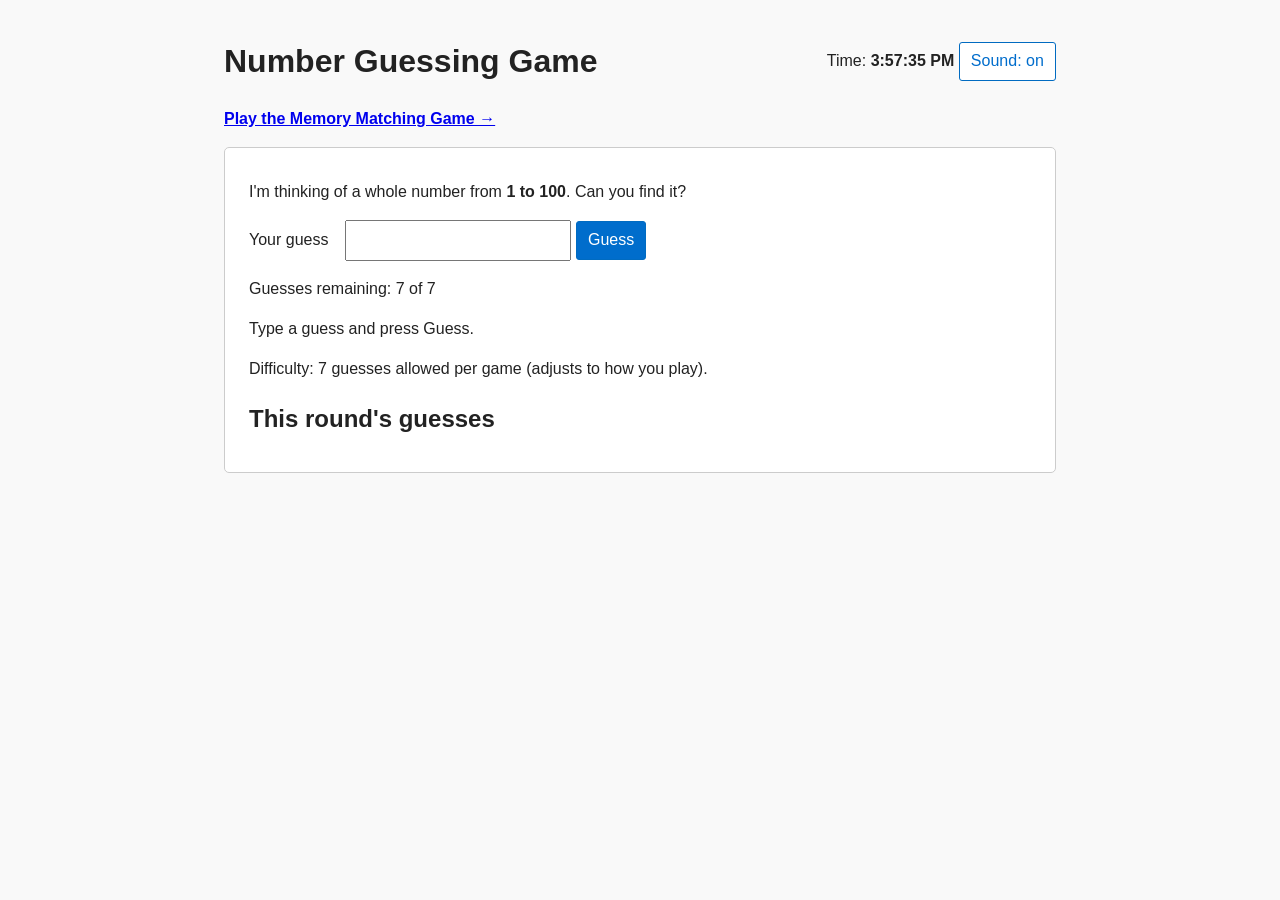
<file: index.html>
<!DOCTYPE html>
<html lang="en">
<head>
<meta charset="UTF-8">
<meta name="viewport" content="width=device-width, initial-scale=1.0">
<title>Number Guessing Game</title>
<link rel="stylesheet" href="style.css">
</head>
<body>
<header>
  <h1>Number Guessing Game</h1>
  <div>Time: <span id="clock"></span> <button type="button" id="muteBtn" aria-pressed="false">Sound: on</button></div>
</header>
<nav><a href="memory.html">Play the Memory Matching Game &rarr;</a></nav>

<main class="panel">
  <p>I'm thinking of a whole number from <strong>1 to 100</strong>. Can you find it?</p>
  <form id="guessForm" novalidate>
    <label for="guessInput">Your guess</label>
    <input id="guessInput" type="text" inputmode="numeric" autocomplete="off" aria-describedby="message">
    <button type="submit">Guess</button>
  </form>
  <p id="remaining" aria-live="polite"></p>
  <p id="message" role="status"></p>
  <p id="difficulty"></p>
  <h2>This round's guesses</h2>
  <ol id="history"></ol>
</main>

<script src="common.js"></script>
<script src="guess.js"></script>
</body>
</html>
</file>
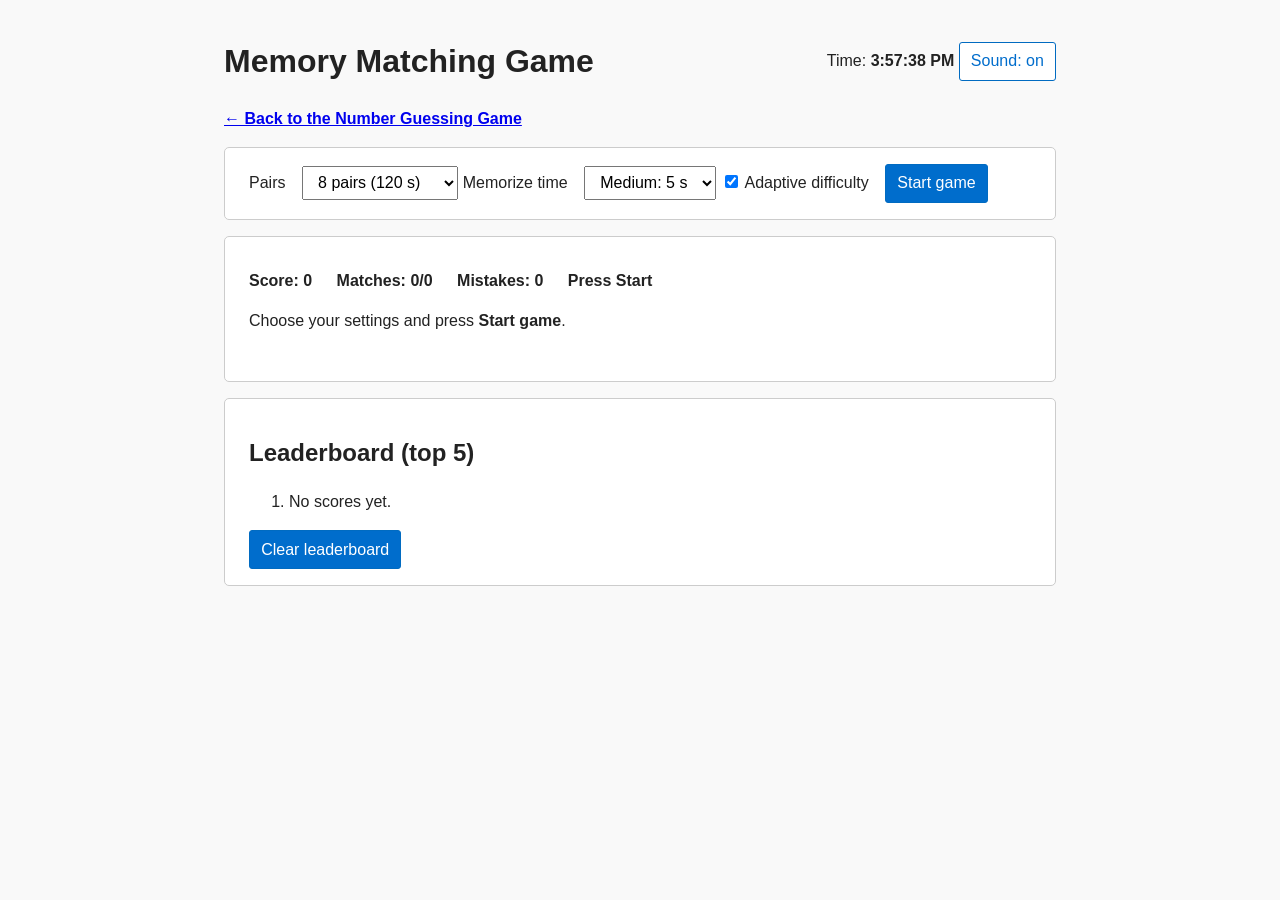
<file: memory.html>
<!DOCTYPE html>
<html lang="en">
<head>
<meta charset="UTF-8">
<meta name="viewport" content="width=device-width, initial-scale=1.0">
<title>Memory Matching Game</title>
<link rel="stylesheet" href="style.css">
</head>
<body>
<header>
  <h1>Memory Matching Game</h1>
  <div>Time: <span id="clock"></span> <button type="button" id="muteBtn" aria-pressed="false">Sound: on</button></div>
</header>
<nav><a href="index.html">&larr; Back to the Number Guessing Game</a></nav>

<section class="panel" aria-label="Game controls">
  <label for="pairs">Pairs</label>
  <select id="pairs">
    <option value="8">8 pairs (120 s)</option>
    <option value="10">10 pairs (150 s)</option>
    <option value="12">12 pairs (180 s)</option>
  </select>
  <label for="memorize">Memorize time</label>
  <select id="memorize">
    <option value="8">Easy: 8 s</option>
    <option value="5" selected>Medium: 5 s</option>
    <option value="3">Hard: 3 s</option>
  </select>
  <label><input type="checkbox" id="adaptive" checked> Adaptive difficulty</label>
  <button type="button" id="startBtn">Start game</button>
</section>

<section class="panel" aria-label="Game board">
  <p class="stats">
    <span id="score">Score: 0</span>
    <span id="matches">Matches: 0/0</span>
    <span id="mistakes">Mistakes: 0</span>
    <span id="timer">Press Start</span>
  </p>
  <p id="status" role="status">Choose your settings and press <strong>Start game</strong>.</p>
  <table id="board" aria-label="Memory cards"></table>
  <p id="result" role="status"></p>
</section>

<section class="panel" aria-label="Leaderboard">
  <h2>Leaderboard (top 5)</h2>
  <ol id="leaderboard"></ol>
  <button type="button" id="clearBoard">Clear leaderboard</button>
</section>

<script src="common.js"></script>
<script src="memory.js"></script>
</body>
</html>
</file>
<file: style.css>
body { font: 16px/1.5 "Segoe UI", "Helvetica Neue", Arial, sans-serif; background: #f9f9f9; color: #222; max-width: 52rem; margin: 1rem auto; padding: 0 1rem; }
header { display: flex; justify-content: space-between; align-items: center; flex-wrap: wrap; gap: .5rem; }
#clock { font-variant-numeric: tabular-nums; font-weight: 700; }
nav a { font-weight: 700; }
.panel { background: #fff; border: 1px solid #ccc; border-radius: 5px; padding: 1rem 1.5rem; margin-top: 1rem; }
label { margin-right: .75rem; }
input, select, button { font: inherit; padding: .4rem .7rem; }
button { background: #006dcc; color: #fff; border: 1px solid #016BC1; border-radius: 3px; cursor: pointer; }
button:hover { background: #0165b6; }
#muteBtn { background: #fff; color: #006dcc; }
:focus-visible { outline: 3px solid #3459be; outline-offset: 2px; }
.error { color: #b00020; font-weight: 700; }
.error::before { content: "\26A0  Error: "; }
.good { color: #1b5e20; font-weight: 700; }
#history li { margin: .1rem 0; }
.stats span { margin-right: 1.25rem; font-weight: 700; }
.overtime { color: #b00020; }
/* Memory board */
table#board { border-spacing: 6px; margin: 1rem auto; }
.card { width: 76px; height: 76px; padding: 0; background: #34495e; color: #fff; font-size: 1.4rem; font-weight: 700; border: 3px solid #1b2733; border-radius: 6px; position: relative; }
.card.up { background: #fff; border-color: #888; }
.card .pic { display: none; width: 100%; height: 100%; }
.card.up .pic { display: block; }
.card.up .num { display: none; }
.card.matched { border-color: #1b5e20; border-style: double; border-width: 5px; }
.card.matched::after { content: "\2713"; position: absolute; right: 2px; bottom: 0; font-size: 1rem; color: #1b5e20; background: #fff; border-radius: 3px; line-height: 1; }
.card.hint { border-color: #f9a825; border-style: dashed; }
@media (max-width: 520px) { .card { width: 52px; height: 52px; font-size: 1rem; } }
</file>
